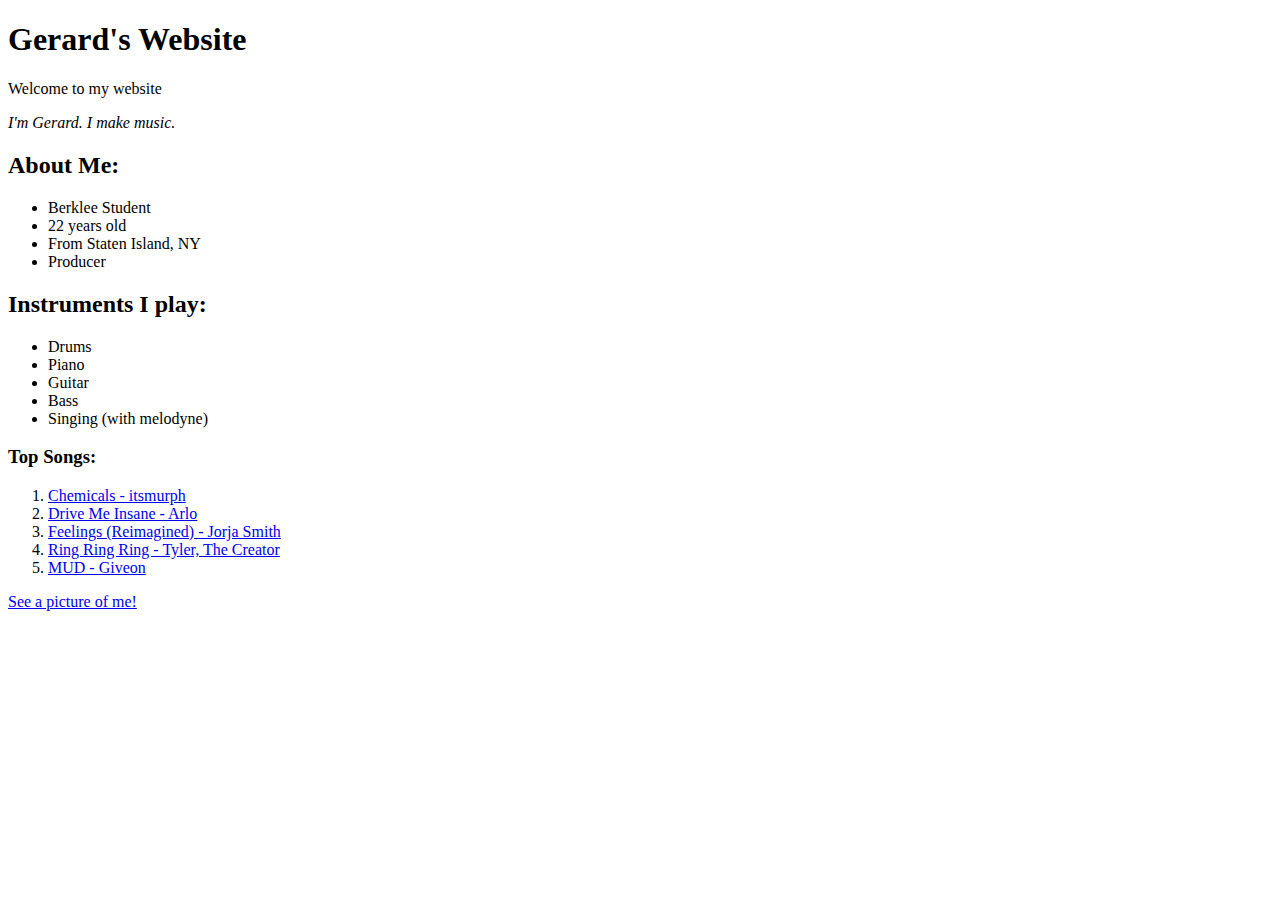
<file: index.html>
<!DOCTYPE html>
<html lang="en">
<head>
    <meta charset="UTF-8">
    <meta name="viewport" content="width=device-width, initial-scale=1.0">
    <title>Gerard Tolentino</title>
</head>
<body>
    <h1>Gerard's Website</h1>
    Welcome to my website

    <p><em>I'm Gerard. I make music.</em></p>

    <h2>About Me:</h2>
    <ul> 
        <li>Berklee Student</li> 
        <li>22 years old</li>
        <li>From Staten Island, NY</li>
        <li>Producer</li>
    </ul>
   
    <h2>Instruments I play:</h2>
    <ul>
        <li>Drums</li>
        <li>Piano</li>
        <li>Guitar</li>
        <li>Bass</li>
        <li>Singing (with melodyne)</li>
    </ul>

    <h3>Top Songs:</h3>
    <ol>
        <li><a href="https://open.spotify.com/album/6ElHfnCTakQ9ZTruXFjTeB?si=0Oay1c5DRS-Feb0ITLZ0Ew">Chemicals - itsmurph</a></li>
        <li><a href="https://open.spotify.com/track/3MSQvCvW3Zl3fAP4HRDcYQ?si=9f34b23bcb8848da">Drive Me Insane - Arlo</a></li>
        <li><a href="https://open.spotify.com/track/7GbTMkRsZ9ttMKmg9WI7cO?si=be41b1c67e95447e">Feelings (Reimagined) - Jorja Smith</a></li>
        <li><a href="https://open.spotify.com/track/1lTqq0aC6r2bXLviQ3oaVt?si=265650e126734f9b">Ring Ring Ring - Tyler, The Creator</a></li>
        <li><a href="https://open.spotify.com/track/0BWJp4pLRHFVKJmDEIlrVn?si=3bac098e82d64678">MUD - Giveon</a></li>
    </ol>

    <a href="picture.html">See a picture of me!</a>
    
</body>
</html>
</file>
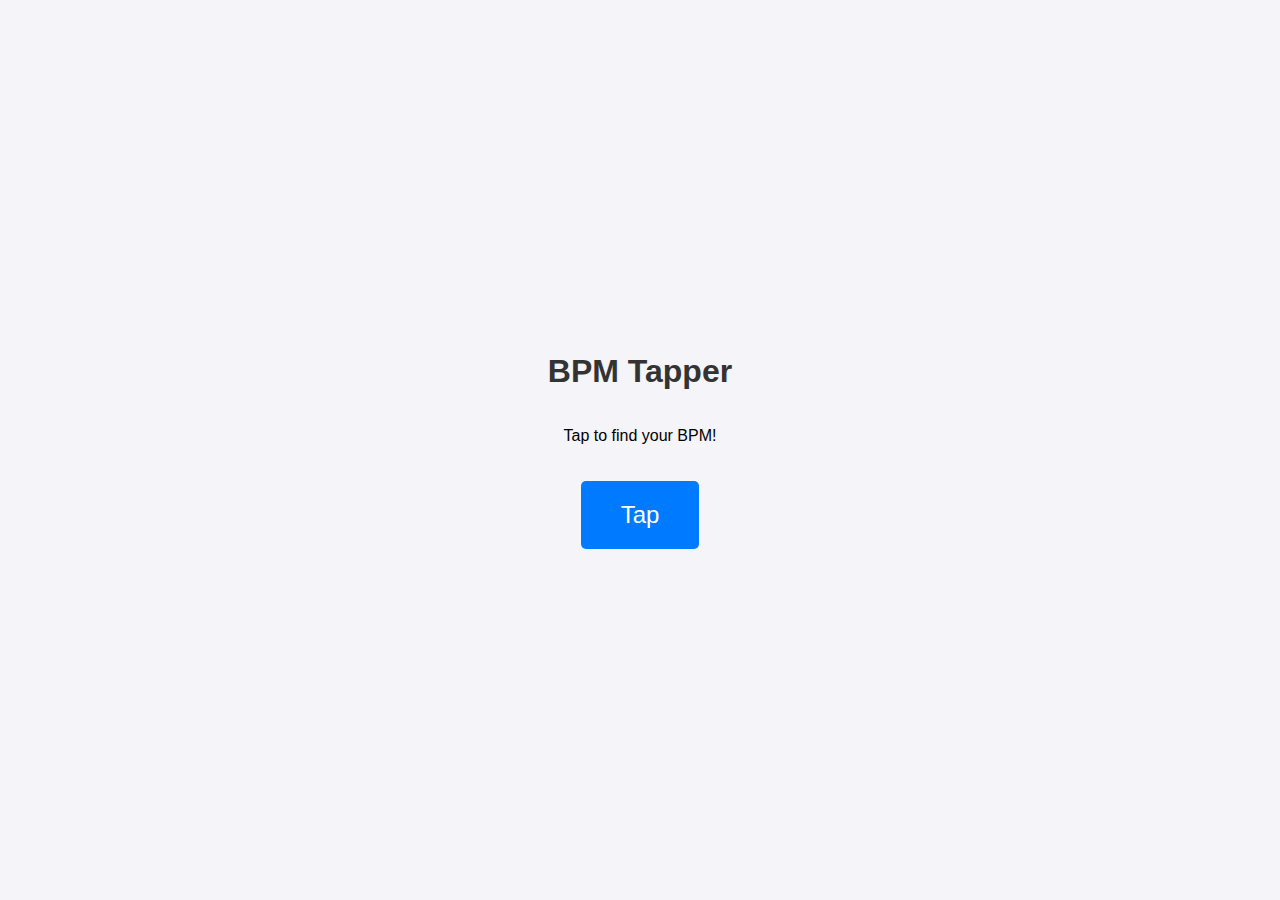
<file: bpm-tapper/index.html>
<!DOCTYPE html>
<html lang="en">
<head>
    <meta charset="UTF-8">
    <meta name="viewport" content="width=device-width, initial-scale=1.0">
    <title>BPM Tapper</title>
    <link rel="stylesheet" href="styles.css">
</head>
<body>
    <h1>BPM Tapper</h1>
    <p>Tap to find your BPM!</p>
    <button id="tapButton">Tap</button>
    <script src="code.js"></script> 
</body>
</html>
</file>
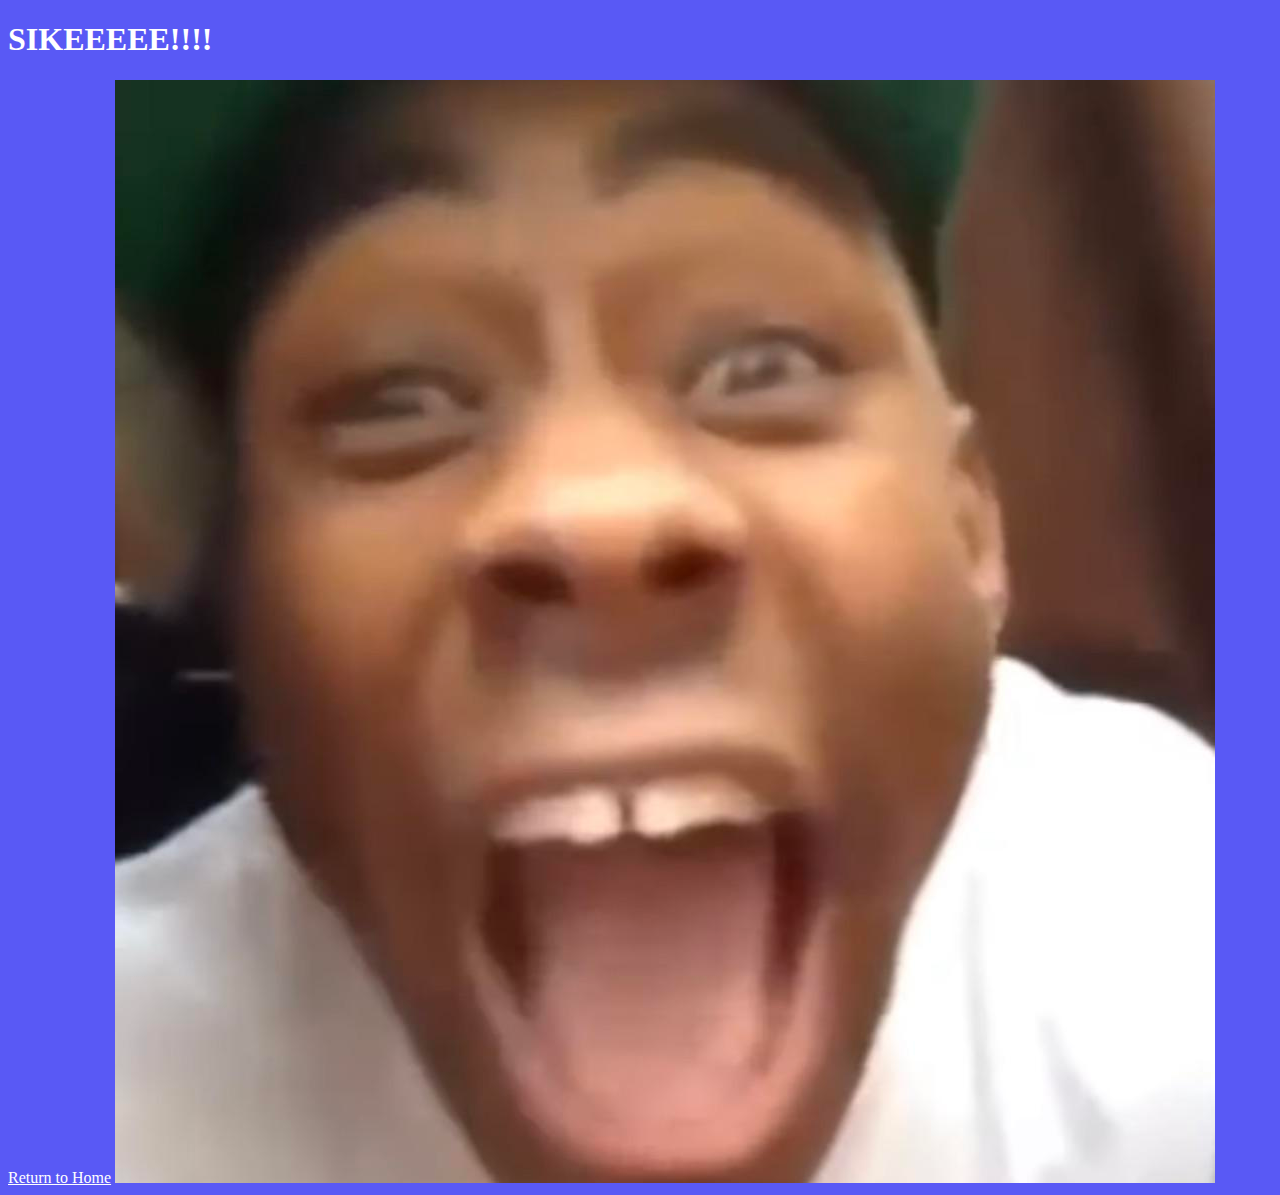
<file: picture.html>
<!DOCTYPE html>
<html lang="en">
<head>
    <meta charset="UTF-8">
    <meta name="viewport" content="width=device-width, initial-scale=1.0">
    <title>Haha!</title>
    <link rel="stylesheet" href="styles.css">
</head>
<body>
    <h1>SIKEEEEE!!!!</h1>  <a href="index.html">Return to Home</a>
    <img src="assets/SIKE.JPG">

</body>
</html>
</file>
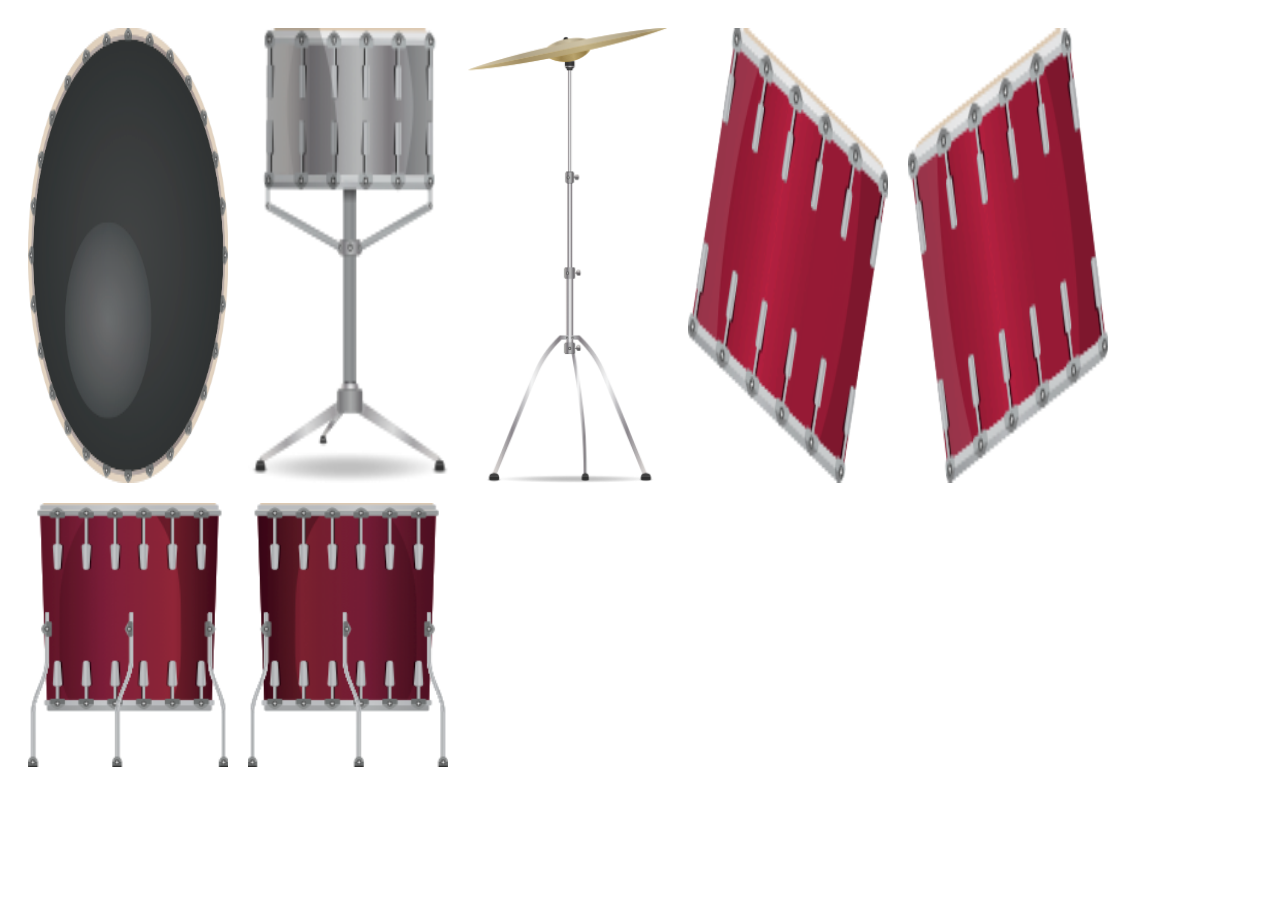
<file: drum-set/drumset.html>
<!DOCTYPE html>
<html lang="en">
<head>
  <meta charset="UTF-8" />
  <meta name="viewport" content="width=device-width, initial-scale=1.0" />
  <title>Drum Kit</title>
  <style>
    body { font-family: sans-serif; display: flex; flex-wrap: wrap; gap: 20px; padding: 20px; }
    .drum { cursor: pointer; width: 200px; }
  </style>
</head>
<body>
  <img id="kick" class="drum" src="images/kick.png" alt="Kick" />
  <img id="snare" class="drum" src="images/snare.png" alt="Snare" />
  <img id="crash" class="drum" src="images/crash.png" alt="Crash" />
  <img id="tom1" class="drum" src="images/tom1.png" alt="Tom 1" />
  <img id="tom2" class="drum" src="images/tom2.png" alt="Tom 2" />
  <img id="tom3" class="drum" src="images/tom3.png" alt="Tom 3" />
  <img id="tom4" class="drum" src="images/tom4.png" alt="Tom 4" />

<script>

// Get each drum image by ID
let kickImg = document.getElementById("kick");
let snareImg = document.getElementById("snare");
let crashImg = document.getElementById("crash");
let tom1Img = document.getElementById("tom1");
let tom2Img = document.getElementById("tom2");
let tom3Img = document.getElementById("tom3");
let tom4Img = document.getElementById("tom4");

// Add event listeners
kickImg.addEventListener('click', playKick);
snareImg.addEventListener('click', playSnare);
crashImg.addEventListener('click', playCrash);
tom1Img.addEventListener('click', playTom1);
tom2Img.addEventListener('click', playTom2);
tom3Img.addEventListener('click', playTom3);
tom4Img.addEventListener('click', playTom4);

// Functions to play sounds
function playKick() {
    let sound = new Audio("sounds/kick-bass.mp3");
    sound.play();
}

function playSnare() {
    let sound = new Audio("sounds/snare.mp3");
    sound.play();
}

function playCrash() {
    let sound = new Audio("sounds/crash.mp3");
    sound.play();
}

function playTom1() {
    let sound = new Audio("sounds/tom-1.mp3");
    sound.play();
}

function playTom2() {
    let sound = new Audio("sounds/tom-2.mp3");
    sound.play();
}

function playTom3() {
    let sound = new Audio("sounds/tom-3.mp3");
    sound.play();
}

function playTom4() {
    let sound = new Audio("sounds/tom-4.mp3");
    sound.play();
}
</script>

</body>
</html>
</file>
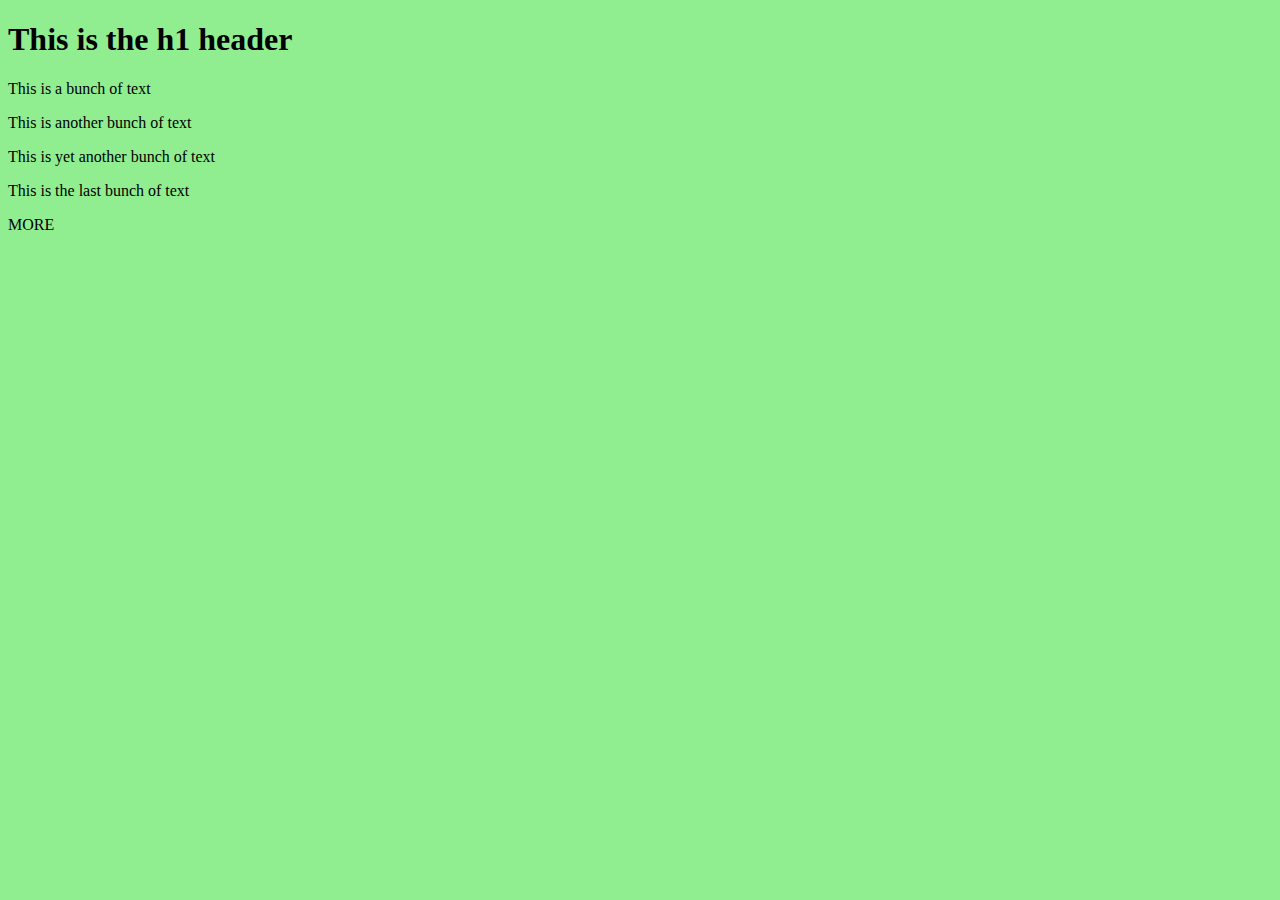
<file: web-day-2/example.html>
<!DOCTYPE html>
<html lang="en">
<head>
    <meta charset="UTF-8">
    <meta name="viewport" content="width=device-width, initial-scale=1.0">
    <title>EXAMPLES</title>
    <link rel="stylesheet" href="styles.css">
    <!-- This is INTERNAL CSS. -->
    <!-- <style>
        p {
            background-color: red;
        }

    </style> -->
</head>
<body>
    <h1>This is the h1 header</h1>

    <p>This is a bunch of text </p>
    <p>This is another bunch of text </p>
    <p>This is yet another bunch of text </p>
    <p>This is the last bunch of text </p>
    <p>MORE</p>

    <!-- INLINE CSS, we dont like it <p style="background-color:blue; color: rgb(173, 203, 72);">This is a bunch of text</p> -->
</body>
</html>
</file>
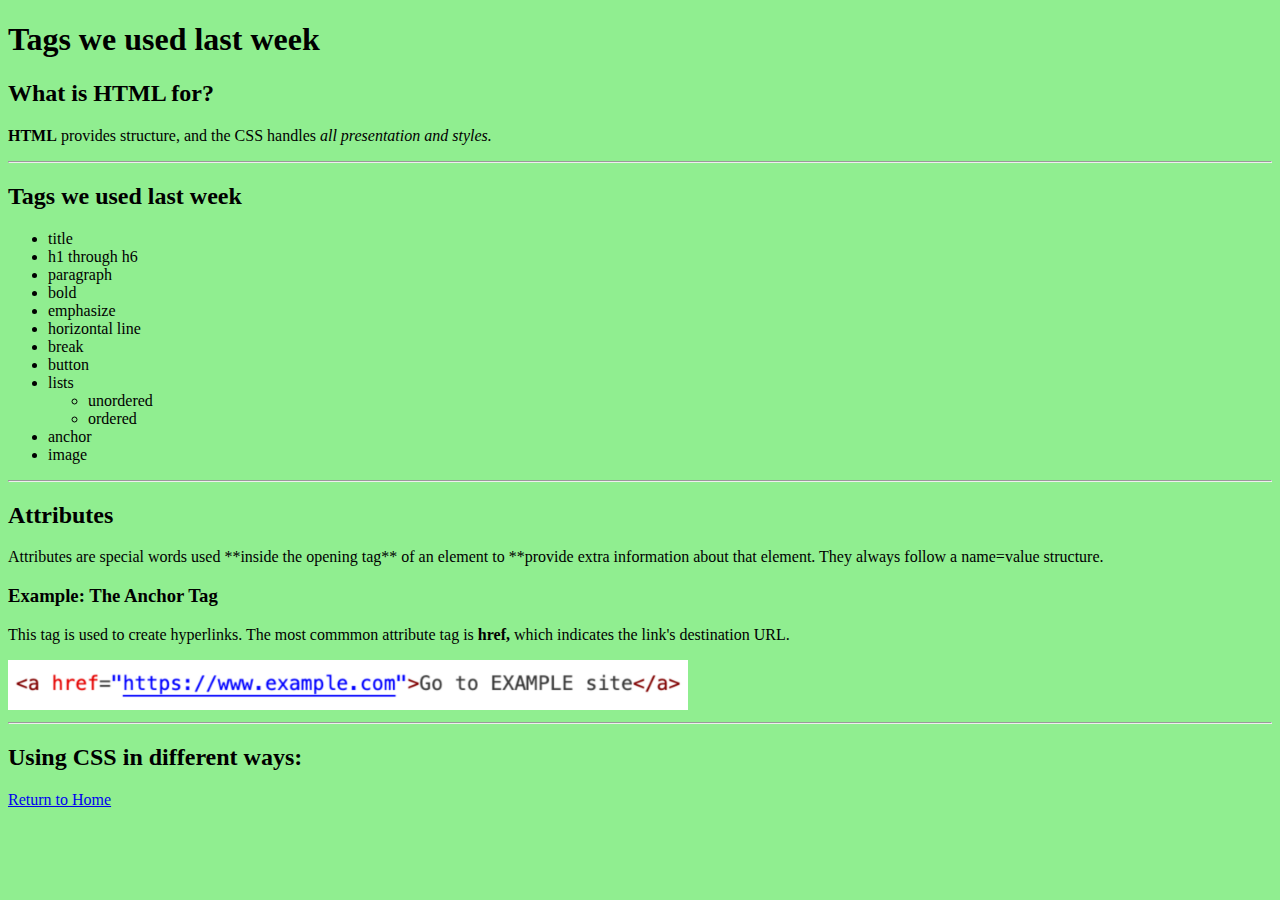
<file: web-day-2/external.html>
<!DOCTYPE html>
<html lang="en">
<head>
    <meta charset="UTF-8">
    <meta name="viewport" content="width=device-width, initial-scale=1.0">
    <title>Fundamentals: HTML & CSS</title>
    <link rel="stylesheet" href="styles.css">
</head>
<body>
    <h1>Tags we used last week</h1>
    <h2>What is HTML for?</h2>
    <p><b>HTML</b> provides structure, and the CSS handles <em>all presentation and styles.</em></p>
    <hr>

    <h2>Tags we used last week</h2>
    <ul>
        <li>title</li>
        <li>h1 through h6</li>
        <li>paragraph</li>
        <li>bold</li>
        <li>emphasize</li>
        <li>horizontal line</li>
        <li>break</li>
        <li>button</li>
        <li>lists
            <ul>
                <li>unordered</li>
                <li>ordered</li>
            </ul>
        </li>
        <li>anchor</li>
        <li>image</li>
    </ul>
    <hr>
    <h2>Attributes</h2>
    <p>Attributes are special words used **inside the opening tag** of an element to **provide extra
        information about that element. They always follow a name=value structure. </p>
    <h3>Example: The Anchor Tag</h3>
    <p>This tag is used to create hyperlinks. The most commmon attribute tag is <b>href,</b>
    which indicates the link's destination URL.</p>
    <img src="assets/href example.png" with="100" height="50">
    <hr>
    <h2>Using CSS in different ways:</h2>
    <a href="original.html">Return to Home</a>
</body>
</html>
</file>
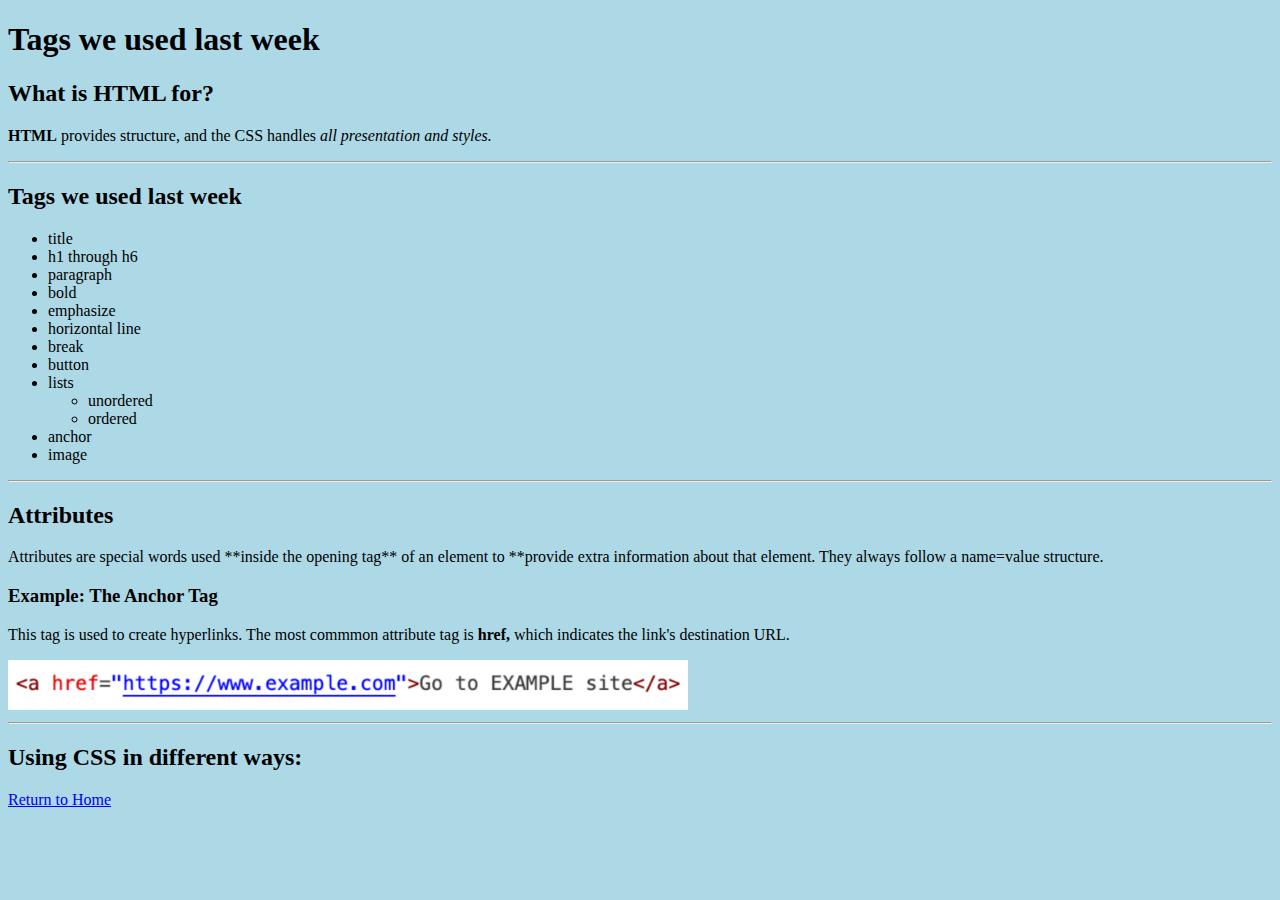
<file: web-day-2/inline.html>
<!DOCTYPE html>
<html lang="en">
<head>
    <meta charset="UTF-8">
    <meta name="viewport" content="width=device-width, initial-scale=1.0">
    <title>Fundamentals: HTML & CSS</title>
</head>
<body style="background-color: lightblue;">
    <h1>Tags we used last week</h1>
    <h2>What is HTML for?</h2>
    <p><b>HTML</b> provides structure, and the CSS handles <em>all presentation and styles.</em></p>
    <hr>

    <h2>Tags we used last week</h2>
    <ul>
        <li>title</li>
        <li>h1 through h6</li>
        <li>paragraph</li>
        <li>bold</li>
        <li>emphasize</li>
        <li>horizontal line</li>
        <li>break</li>
        <li>button</li>
        <li>lists
            <ul>
                <li>unordered</li>
                <li>ordered</li>
            </ul>
        </li>
        <li>anchor</li>
        <li>image</li>
    </ul>
    <hr>
    <h2>Attributes</h2>
    <p>Attributes are special words used **inside the opening tag** of an element to **provide extra
        information about that element. They always follow a name=value structure. </p>
    <h3>Example: The Anchor Tag</h3>
    <p>This tag is used to create hyperlinks. The most commmon attribute tag is <b>href,</b>
    which indicates the link's destination URL.</p>
    <img src="assets/href example.png" with="100" height="50">
    <hr>
    <h2>Using CSS in different ways:</h2>

    <a href="original.html">Return to Home</a>
</body>
</html>
</file>
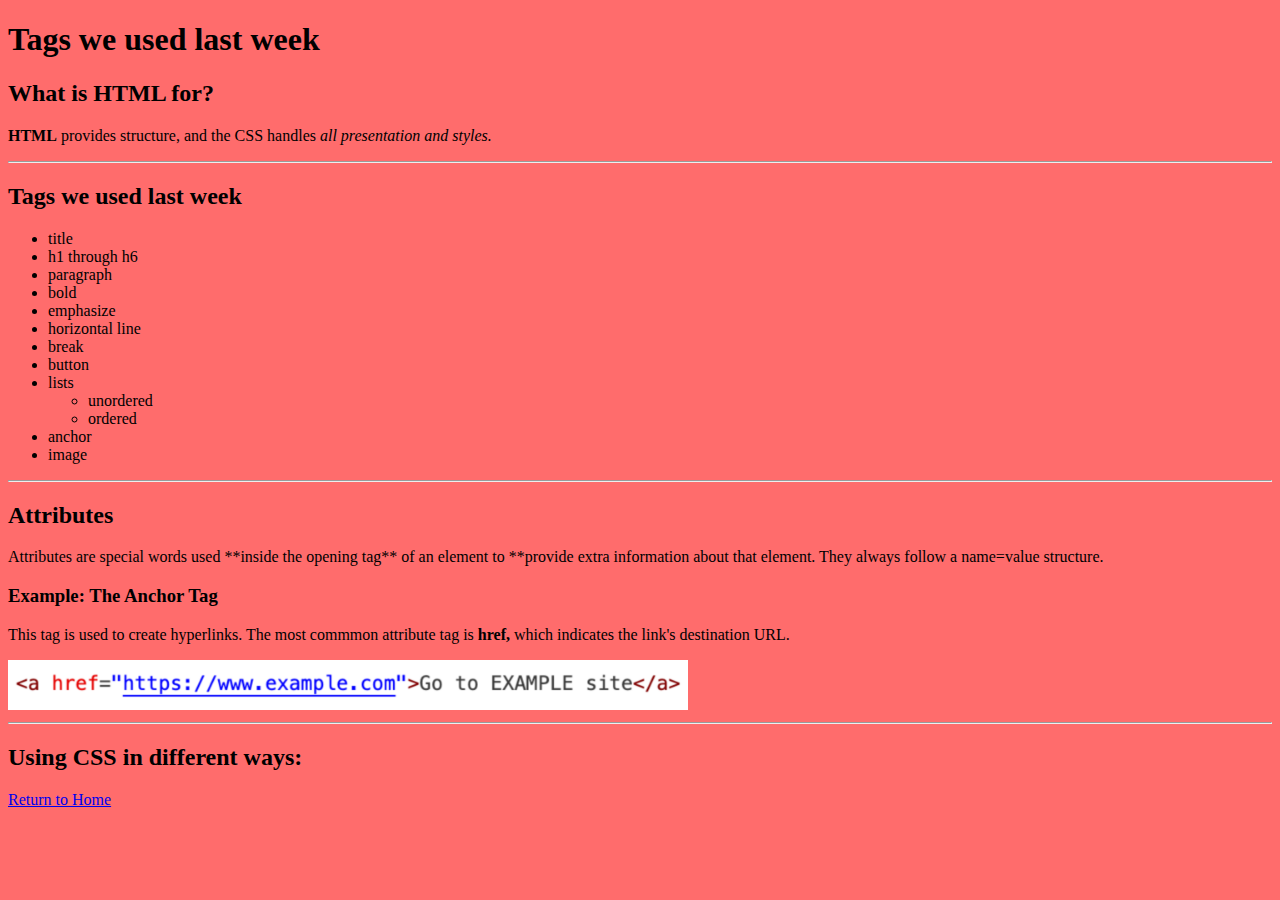
<file: web-day-2/internal.html>
<!DOCTYPE html>
<html lang="en">
<head>
    <meta charset="UTF-8">
    <meta name="viewport" content="width=device-width, initial-scale=1.0">
    <title>Fundamentals: HTML & CSS</title>
    <style>
        body {
            background-color: #ff6c6c;
        }
    </style>
</head>
<body>
    <h1>Tags we used last week</h1>
    <h2>What is HTML for?</h2>
    <p><b>HTML</b> provides structure, and the CSS handles <em>all presentation and styles.</em></p>
    <hr>

    <h2>Tags we used last week</h2>
    <ul>
        <li>title</li>
        <li>h1 through h6</li>
        <li>paragraph</li>
        <li>bold</li>
        <li>emphasize</li>
        <li>horizontal line</li>
        <li>break</li>
        <li>button</li>
        <li>lists
            <ul>
                <li>unordered</li>
                <li>ordered</li>
            </ul>
        </li>
        <li>anchor</li>
        <li>image</li>
    </ul>
    <hr>
    <h2>Attributes</h2>
    <p>Attributes are special words used **inside the opening tag** of an element to **provide extra
        information about that element. They always follow a name=value structure. </p>
    <h3>Example: The Anchor Tag</h3>
    <p>This tag is used to create hyperlinks. The most commmon attribute tag is <b>href,</b>
    which indicates the link's destination URL.</p>
    <img src="assets/href example.png" with="100" height="50">
    <hr>
    <h2>Using CSS in different ways:</h2>
    <a href="original.html">Return to Home</a>
</body>
</html>
</file>
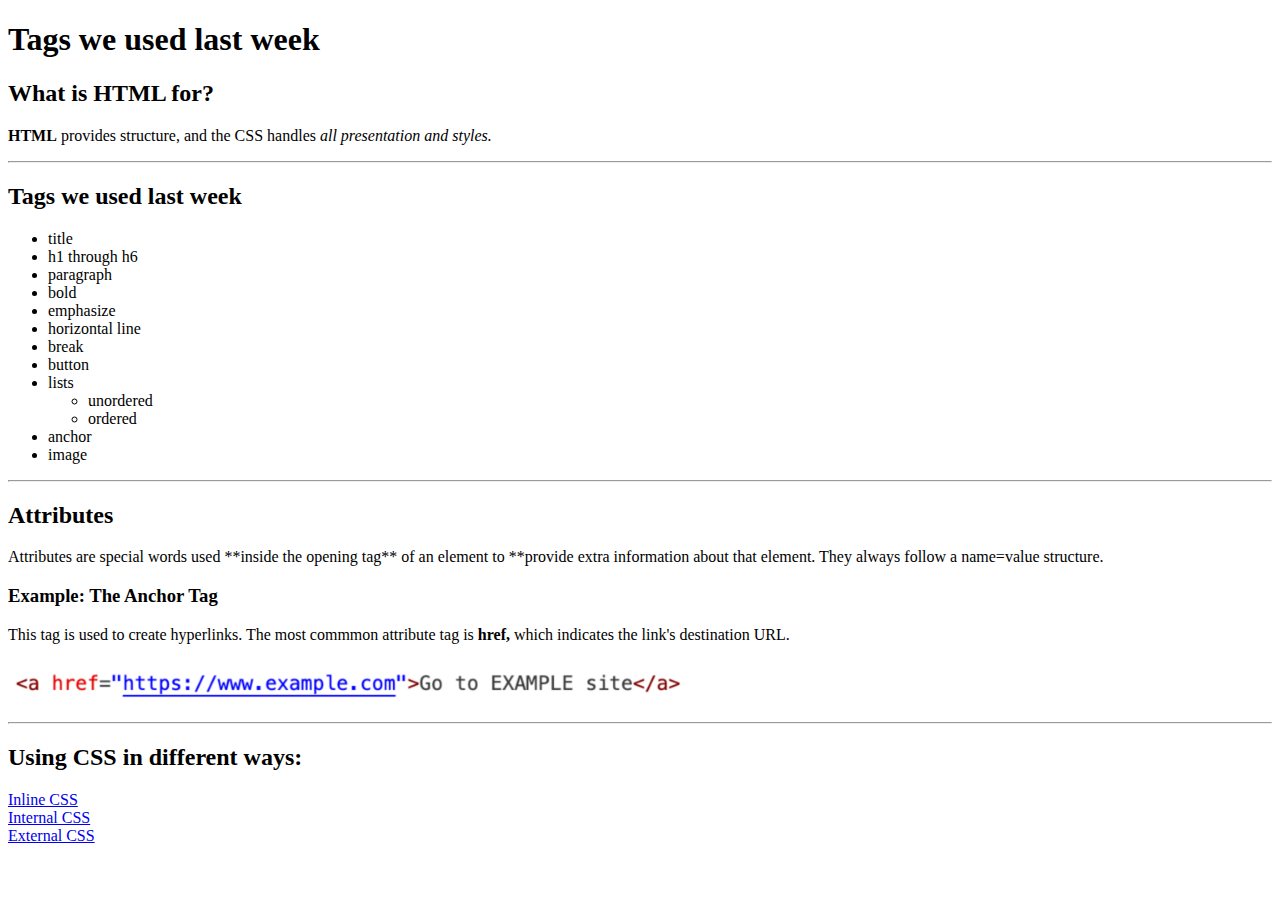
<file: web-day-2/original.html>
<!DOCTYPE html>
<html lang="en">
<head>
    <meta charset="UTF-8">
    <meta name="viewport" content="width=device-width, initial-scale=1.0">
    <title>Fundamentals: HTML & CSS</title>
</head>
<body>
    <h1>Tags we used last week</h1>
    <h2>What is HTML for?</h2>
    <p><b>HTML</b> provides structure, and the CSS handles <em>all presentation and styles.</em></p>
    <hr>

    <h2>Tags we used last week</h2>
    <ul>
        <li>title</li>
        <li>h1 through h6</li>
        <li>paragraph</li>
        <li>bold</li>
        <li>emphasize</li>
        <li>horizontal line</li>
        <li>break</li>
        <li>button</li>
        <li>lists
            <ul>
                <li>unordered</li>
                <li>ordered</li>
            </ul>
        </li>
        <li>anchor</li>
        <li>image</li>
    </ul>
    <hr>
    <h2>Attributes</h2>
    <p>Attributes are special words used **inside the opening tag** of an element to **provide extra
        information about that element. They always follow a name=value structure. </p>
    <h3>Example: The Anchor Tag</h3>
    <p>This tag is used to create hyperlinks. The most commmon attribute tag is <b>href,</b>
    which indicates the link's destination URL.</p>
    <img src="assets/href example.png" with="100" height="50">
    <hr>
    <h2>Using CSS in different ways:</h2>
    <a href="inline.html">Inline CSS</a>
    <br>
    <a href="internal.html">Internal CSS</a>
    <br>
    <a href="external.html">External CSS</a>
</body>
</html>
</file>
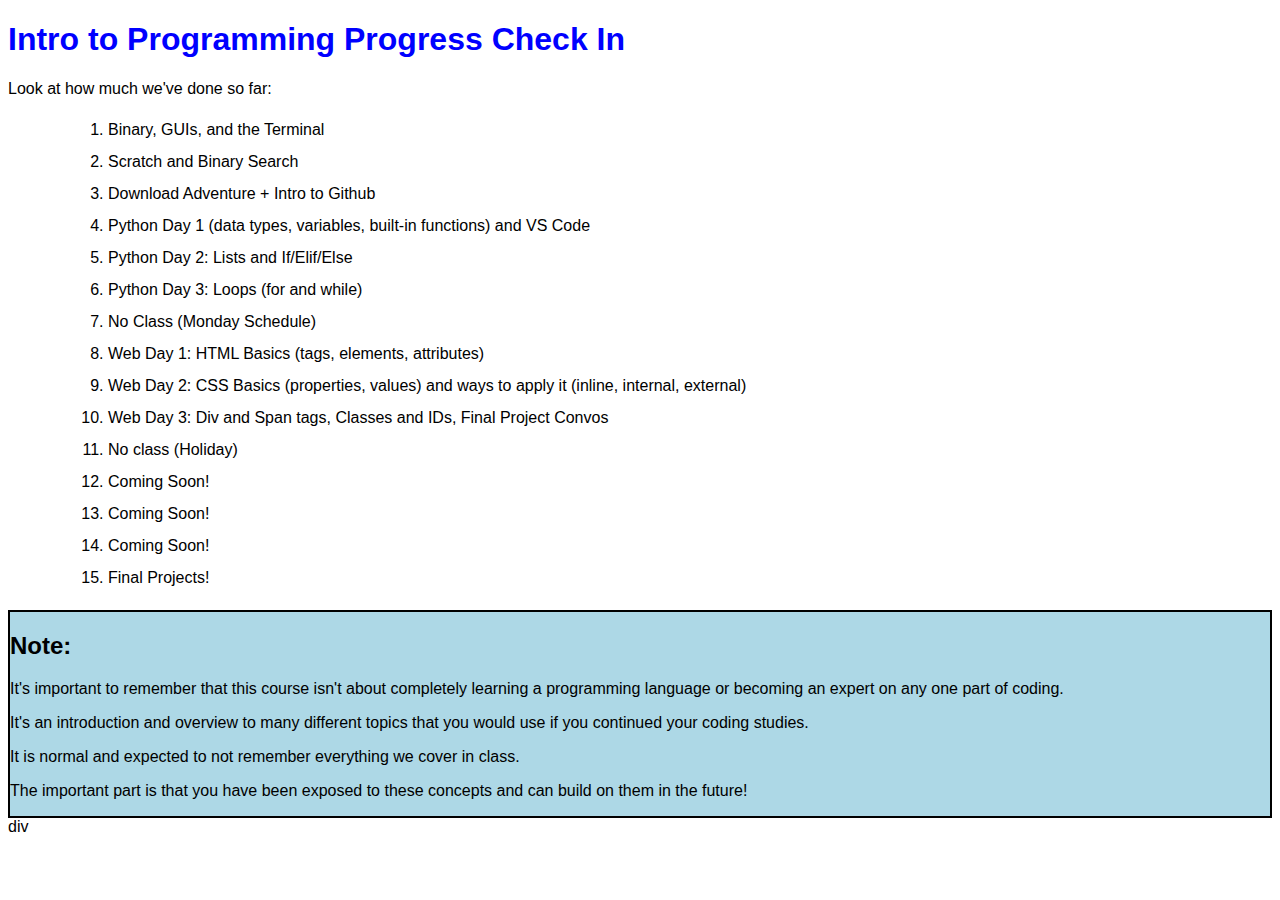
<file: web-day-3/1-problem/example.html>
<!DOCTYPE html>
<html lang="en">
<head>
    <meta charset="UTF-8">
    <meta name="viewport" content="width=device-width, initial-scale=1.0">
    <title>Intro to Programming Course Checklist</title>
    <link rel="stylesheet" href="styles.css">
</head>
<body>
    <h1>Intro to Programming Progress Check In</h1>
    <p>Look at how much we've done so far:</p>
    <ol>
        <li>Binary, GUIs, and the Terminal</li>
        <li>Scratch and Binary Search</li>
        <li>Download Adventure + Intro to Github</li>
        <li>Python Day 1 (data types, variables, built-in functions) and VS Code</li>
        <li>Python Day 2: Lists and If/Elif/Else</li>
        <li>Python Day 3: Loops (for and while)</li>
        <li>No Class (Monday Schedule)</li>
        <li>Web Day 1: HTML Basics (tags, elements, attributes)</li>
        <li>Web Day 2: CSS Basics (properties, values) and ways to apply it (inline, internal, external)</li>
        <li>Web Day 3: Div and Span tags, Classes and IDs, Final Project Convos</li>
        <li>No class (Holiday)</li>
        <li>Coming Soon!</li>
        <li>Coming Soon!</li>
        <li>Coming Soon!</li>
        <li>Final Projects!</li>
    </ol>
    <div>
    <h2>Note:</h2>
    <p>It's important to remember that this course isn't about completely learning a programming language or becoming an expert on any one part of coding.</p>
    <p>It's an introduction and overview to many different topics that you would use if you continued your coding studies.</p>
    <p>It is normal and expected to not remember everything we cover in class.</p>
    <p>The important part is that you have been exposed to these concepts and can build on them in the future!</p>
    </div>div
</body>
</html>
</file>
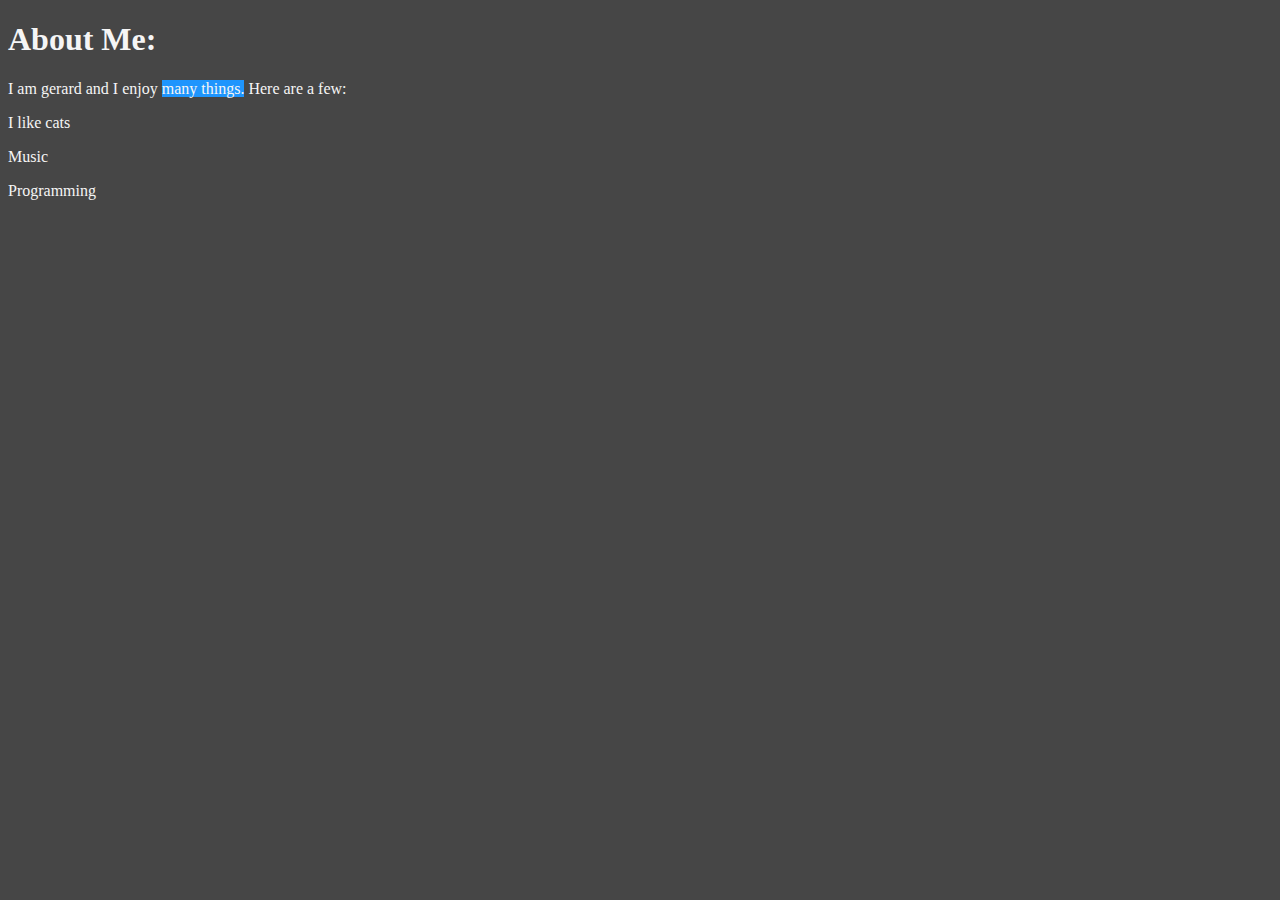
<file: web-day-3/2-div-and-span/span.html>
<!DOCTYPE html>
<html lang="en">
<head>
    <meta charset="UTF-8">
    <meta name="viewport" content="width=device-width, initial-scale=1.0">
    <title>Document</title>
    <link rel="stylesheet" href="styles.css">
</head>
<body>
    <h1>About Me:</h1>
    <p>I am gerard and I enjoy <span>many things.</span> Here are a few:</p>
    <p>I like cats</p>
    <p>Music</p>
    <p>Programming</p>
</body>
</html>
</file>
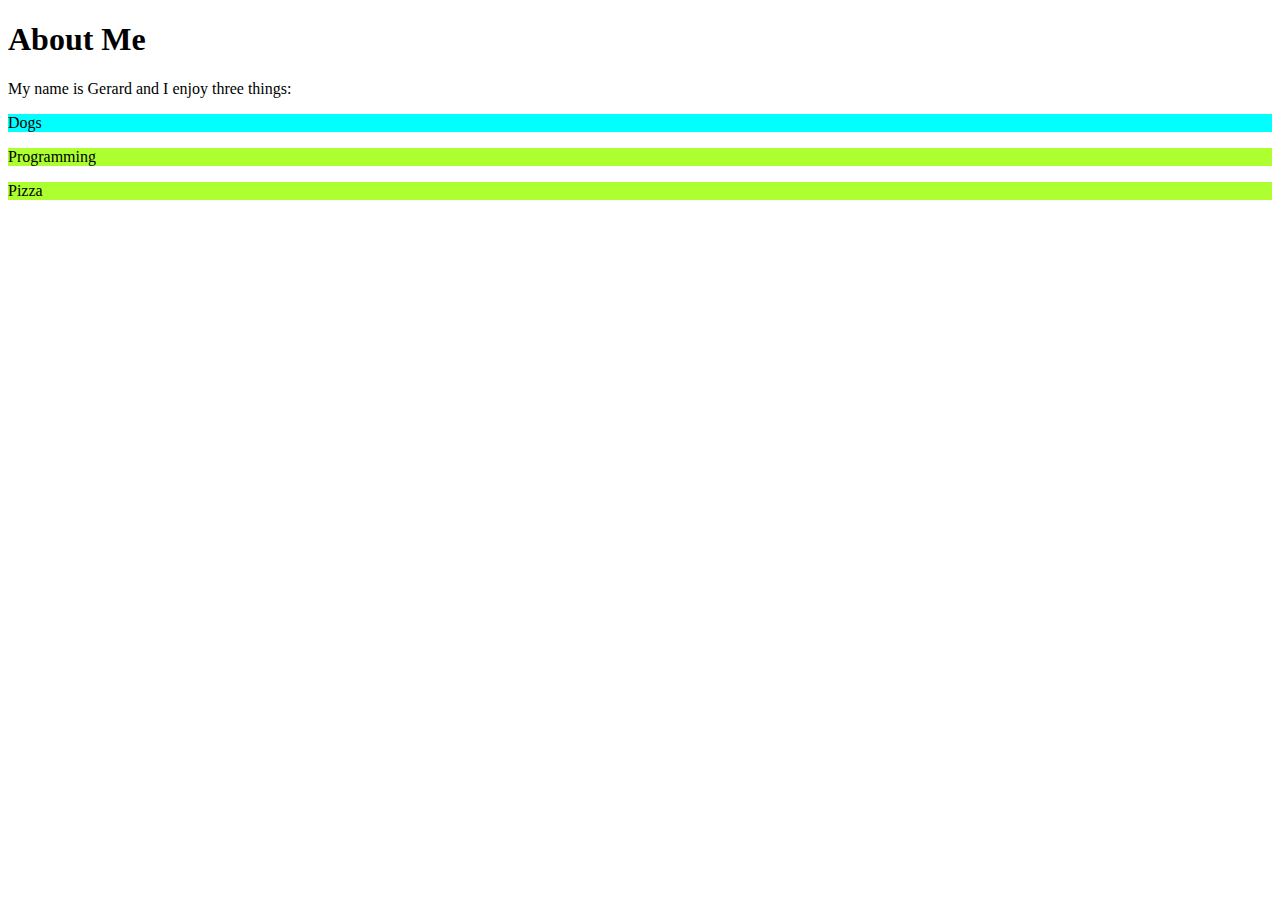
<file: web-day-3/3-classes/example.html>
<!DOCTYPE html>
<html lang="en">
<head>
    <meta charset="UTF-8">
    <meta name="viewport" content="width=device-width, initial-scale=1.0">
    <title>Document</title>
    <link rel="stylesheet" href="styles.css">
</head>
<body>
    <h1>About Me</h1>
    <p>My name is Gerard and I enjoy three things:</p>
    <p class="startsWithD">Dogs</p>
    <p class="startsWithP">Programming</p>
    <p class="startsWithP">Pizza</p>
    
</body>
</html>
</file>
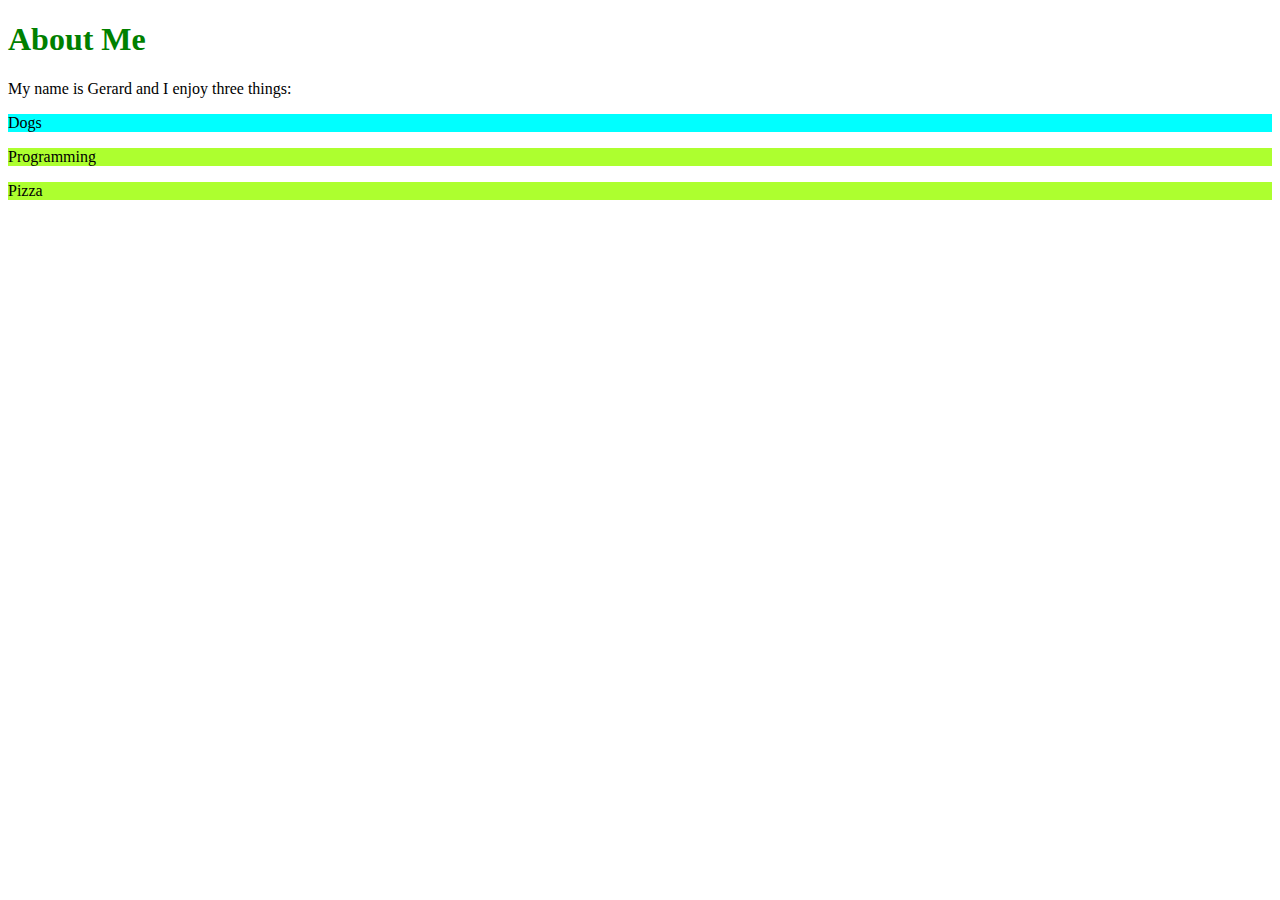
<file: web-day-3/4-ids/example.html>
<!DOCTYPE html>
<html lang="en">
<head>
    <meta charset="UTF-8">
    <meta name="viewport" content="width=device-width, initial-scale=1.0">
    <title>Document</title>
    <link rel="stylesheet" href="styles.css">
</head>
<body>
    <h1 id="titleOfPage">About Me</h1>
    <p>My name is Gerard and I enjoy three things:</p>
    <p class="startsWithD">Dogs</p>
    <p class="startsWithP">Programming</p>
    <p class="startsWithP">Pizza</p>
    
</body>
</html>
</file>
<file: bpm-tapper/styles.css>
body {
    font-family: sans-serif;
    display: flex;
    flex-direction: column;
    justify-content: center;
    align-items: center;
    height: 100vh;
    margin: 0;
    background-color: #f4f4f9;
}

h1 {
    color: #333;
}

#tapButton {
    padding: 20px 40px;
    font-size: 24px;
    cursor: pointer;
    background-color: #007bff;
    color: white;
    border: none;
    border-radius: 5px;
    margin: 20px 0;
    transition: background-color 0.3s;
}

#tapButton:hover {
    background-color: #0056b3;
}
</file>
<file: styles.css>
body {
    background-color: rgb(89, 89, 245);
    color:white
}

header,p,ul,ol,li,a {
    color:white;
}
</file>
<file: web-day-2/styles.css>
body {
    background-color: lightgreen;
    /* color: white;
    font-size: 20px;
    font-family: "Gill Sans", sans-serif; */
}
</file>
<file: web-day-3/1-problem/styles.css>
body {
    font-family:inter,sans-serif
}

h1{
    color:blue
}

ol {
    line-height: 2;
    padding-left: 100px;
}

div {
    border:black solid 2px;
    background-color:lightblue;
}
</file>
<file: web-day-3/2-div-and-span/styles.css>
body {
    background-color: rgb(70, 70, 70);
    color: whitesmoke
}
span {
    background-color: rgb(30, 149, 253);
}
</file>
<file: web-day-3/3-classes/styles.css>
.startsWithD {
    background-color: aqua;

}

.startsWithP {
    background-color: greenyellow;
}
</file>
<file: web-day-3/4-ids/styles.css>
.startsWithD {
    background-color: aqua;

}

.startsWithP {
    background-color: greenyellow;
}

#titleOfPage {
    color:green;
}
</file>
